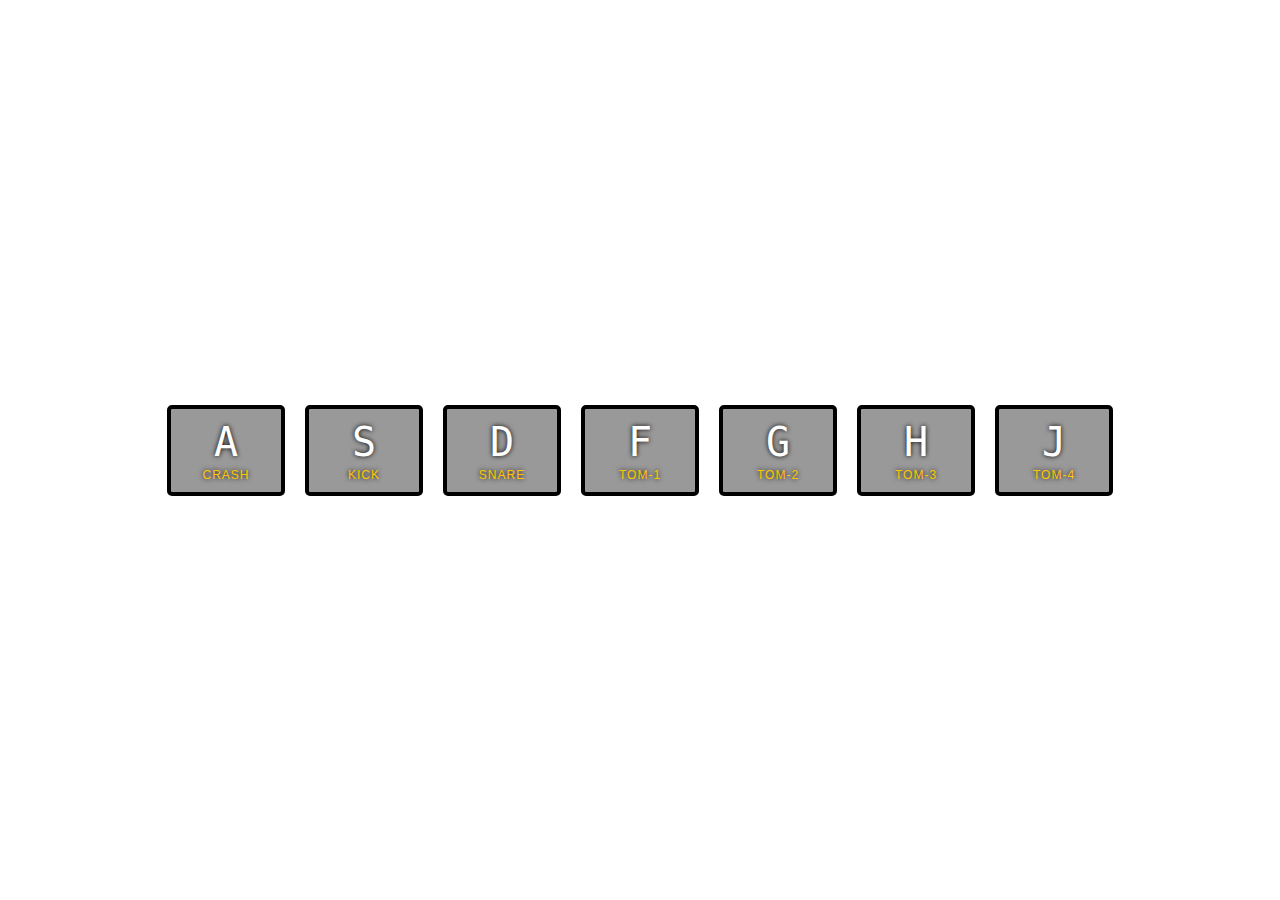
<file: Day0716/Index.html>
<!DOCTYPE html>
<html lang="en">
<head>
    <meta charset="UTF-8">
    <title>Document</title>
    <link rel="stylesheet" href = "styles.css">
    <link rel="shortcut icon" href="#">
</head>
<body>

<div class="keys">
    <div data-key="65" class="key">
        <kbd>A</kbd>
        <span class="sound">crash</span>
    </div>
    <div data-key="83" class="key">
        <kbd>S</kbd>
        <span class="sound">kick</span>
    </div>
    <div data-key="68" class="key">
        <kbd>D</kbd>
        <span class="sound">snare</span>
    </div>
    <div data-key="70" class="key">
        <kbd>F</kbd>
        <span class="sound">tom-1</span>
    </div>
    <div data-key="71" class="key">
        <kbd>G</kbd>
        <span class="sound">tom-2</span>
    </div>
    <div data-key="72" class="key">
        <kbd>H</kbd>
        <span class="sound">tom-3</span>
    </div>
    <div data-key="74" class="key">
        <kbd>J</kbd>
        <span class="sound">tom-4</span>
    </div>
</div>

    <audio data-key = "65" src = "sounds/crash.mp3"></audio>
    <audio data-key = "83" src = "sounds/kick-bass.mp3"></audio>
    <audio data-key = "68" src = "sounds/snare.mp3"></audio>
    <audio data-key = "70" src = "sounds/tom-1.mp3"></audio>
    <audio data-key = "71" src = "sounds/tom-2.mp3"></audio>
    <audio data-key = "72" src = "sounds/tom-3.mp3"></audio>
    <audio data-key = "74" src = "sounds/tom-4.mp3"></audio>
  
<script>

    function playSound(e){
        const audio = document.querySelector(`audio[data-key="${e.keyCode}"`);
        const key = document.querySelector(`.key[data-key="${e.keyCode}"]` );
        if (!audio) return;
        audio.currentTime = 0;
        audio.play();
        key.classList.add('playing')
    }


    function removeTransition(e) {
        if(e.propertyName !== "transform") return;
        this.classList.remove("playing")
    }

    const keys = document.querySelectorAll(".key");
    keys.forEach(key => key.addEventListener("transitionend", removeTransition));
    window.addEventListener("keydown",playSound);

</script>
</body>
</html>
</file>
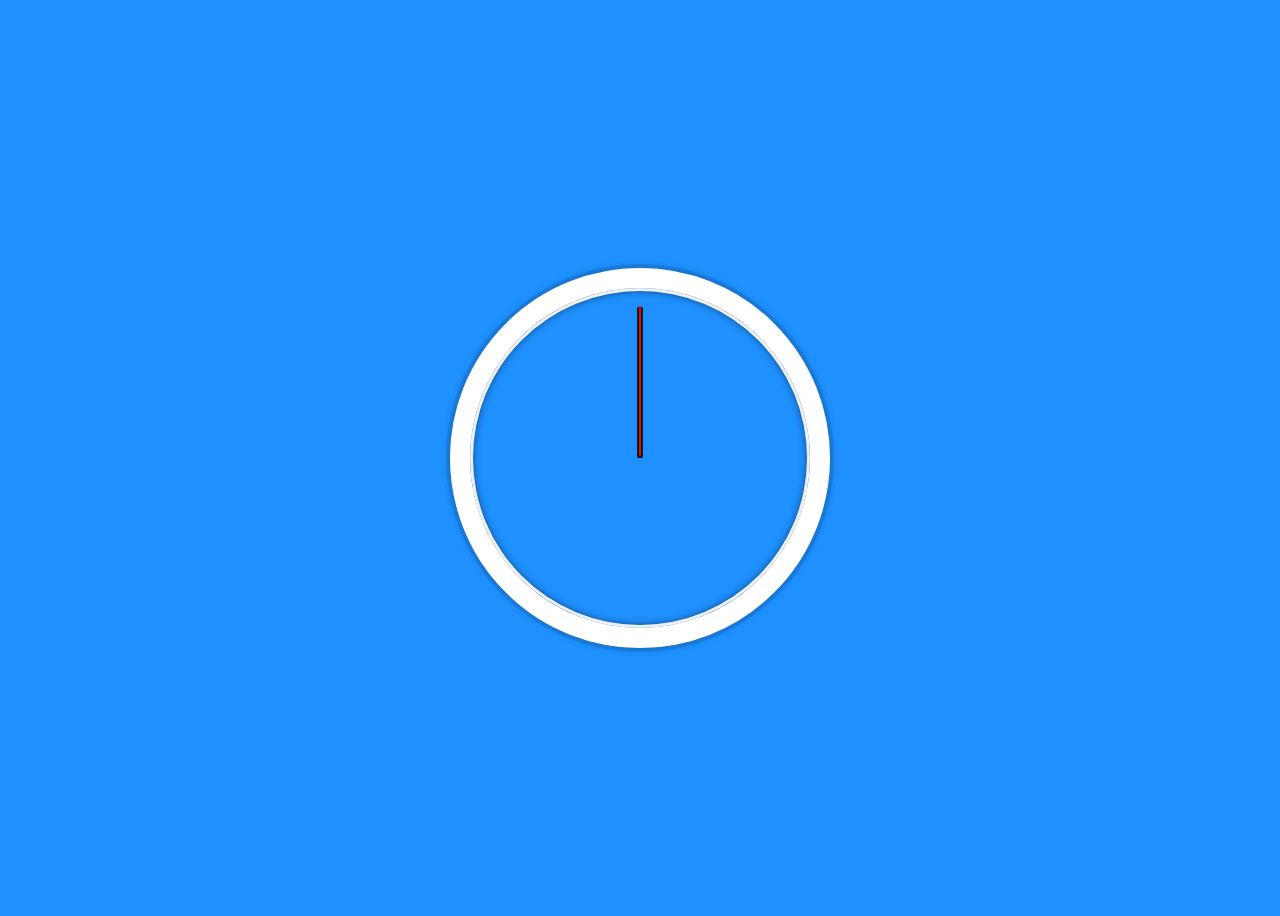
<file: Clock_0721/Clock.html>
<!DOCTYPE html>
<html lang="en">
<head>
    <meta charset="UTF-8">
    <title>Clock</title>
<style>
    html{
        background: dodgerblue;
        background-size: cover;
        text-align: center;
        font-size: 10px;
    }

    body {
        font-size: 2rem;
        display: flex;
        flex: 1;
        min-height: 100vh;
        align-items: center;
    }

    .clock {
        width: 30rem;
        height: 30rem;
        border: 20px solid white;
        border-radius: 50%;
        margin: 50px auto;
        position: relative;
        padding: 2rem;
        box-shadow: 
            0 0 0px 4px rgba(0, 0, 0, 0.1),
            inset 0 0 0 3px #efefef,
            inset 0 0 10px black,
            0 0 10px rgba(0, 0, 0, 0.2);
    }

    .clock-face {
        position: relative;
        width: 100%;
        height: 100%;
        transform: translateY(-3px);
    }

    .second-hand {
        width: 50%;
        height: 2px;
        background: red;
        position: absolute;
        top: 50%;
        transform-origin: 100%;
        transform: rotate(90deg);
        transition: all 0.05s;
        transition-timing-function: cubic-bezier(0.01, 2.29, 0.58, 1);
    }

    .min-hand {
        width: 50%;
        height: 5px;
        background: black;
        position: absolute;
        top: 50%;
        transform-origin: 100%;
        transform: rotate(90deg);
        transition: all 0.05s;
        transition-timing-function: cubic-bezier(0.01, 2.29, 0.58, 1);
    }

    .hour-hand {
        width: 50%;
        height: 5px;
        background: black;
        position: absolute;
        top: 50%;
        transform-origin: 100%;
        transform: rotate(90deg);
        transition: all 0.05s;
        transition-timing-function: cubic-bezier(0.01, 2.29, 0.58, 1);
    }

    .displayTime {
        color: white;
        position: relative;
        font-size: 2em;
        width: 300px;
        height: 200px;
        top: 100px;
        
    }
</style>
</head>
<body>
    <div class="clock">
        <div class="clock-face">
            <div class="hand hour-hand"></div>
            <div class="hand min-hand"></div>
            <div class="hand second-hand"></div>
        </div>
        <div class = "digital-clock">
            <div class="displayTime"></div>
        </div>
    </div>
<script>

    const secondHand = document.querySelector(".second-hand");
    const hourHand = document.querySelector(".hour-hand");
    const minHand = document.querySelector(".min-hand");
    const displayTime = document.querySelector(".displayTime");

    function setDate(){
       const now = new Date();

       const hours = now.getHours();
       if (now.getHours() > 12) {
         hours - 12;
       }
       const hourDegrees = ((hours/12) * 360) + 90;
       hourHand.style.transform = `rotate(${hourDegrees}deg)`;

        const min = now.getMinutes();
        const minDegrees = ((min/60) * 360) + 90;
        minHand.style.transform = `rotate(${minDegrees}deg)`;

       const seconds = now.getSeconds();
       const secondsDegrees = ((seconds/60) * 360) + 90;
        secondHand.style.transform = `rotate(${secondsDegrees}deg)`;

       displayTime.innerHTML = `${hours} : ${min} : ${seconds}`
    }

    setInterval(setDate, 1000);
</script>
</body>
</html>
</file>
<file: Day0716/styles.css>
html {
    font-size: 10px;
    background-image: url("https://rolandcorp.com.au/blog/wp-content/uploads/2020/09/record-e-drums-960x600-1.jpg");
    background-size: cover;
  }
  
  body,html {
    margin: 0;
    padding: 0;
    font-family: sans-serif;
  }
  
  .keys {
    display: flex;
    flex: 1;
    min-height: 100vh;
    align-items: center;
    justify-content: center;
  }
  
  .key {
    border: .4rem solid black;
    border-radius: .5rem;
    margin: 1rem;
    font-size: 1.5rem;
    padding: 1rem .5rem;
    transition: all .07s ease;
    width: 10rem;
    text-align: center;
    color: white;
    background: rgba(0,0,0,0.4);
    text-shadow: 0 0 .5rem black;
  }
  
  .playing {
    transform: scale(1.1);
    border-color: #ffc600;
    box-shadow: 0 0 1rem #ffc600;
  }
  
  kbd {
    display: block;
    font-size: 4rem;
  }
  
  .sound {
    font-size: 1.2rem;
    text-transform: uppercase;
    letter-spacing: .1rem;
    color: #ffc600;
  }
</file>
